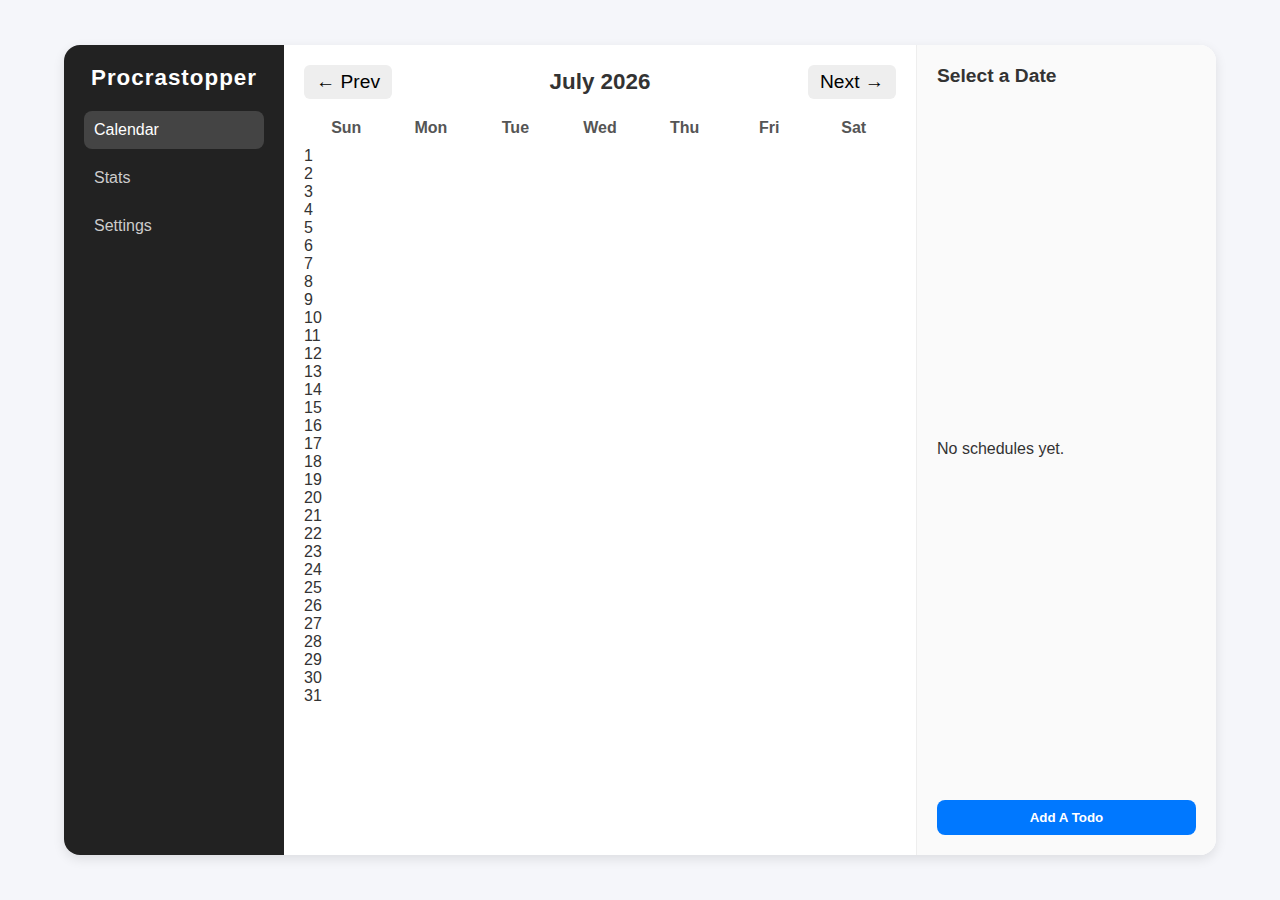
<file: learning JS/Todo app/index.html>
<!DOCTYPE html>
<html lang="en">
<head>
    <meta charset="UTF-8">
    <meta name="viewport" content="width=device-width, initial-scale=1.0">
    <title>Todo App</title>
    <link rel="stylesheet" href="style.css" />
</head>
<body>
<div class="app-container">
    <aside class="sidebar">
        <h2 class="logo">Procrastopper</h2>
        <nav class="menu">
            <button class="menu-item active">Calendar</button>
            <button class="menu-item">Stats</button>
            <button class="menu-item">Settings</button>
        </nav>
    </aside>

    <main class="main-content">
        <header class="calendar-header">
            <button id="prev-month">&#8592; Prev</button>
            <h1 id="month-year">Today's Month</h1>
            <button id="next-month">Next &#8594;</button>
        </header>

        <section class="calendar">
            <div class="day-names">
                <div>Sun</div>
                <div>Mon</div>
                <div>Tue</div>
                <div>Wed</div>
                <div>Thu</div>
                <div>Fri</div>
                <div>Sat</div>
            </div>

            <div id="days-grid"></div>
        </section>
    </main>

    <aside class="task-panel">
        <h3 id="selected-date">Select a Date</h3>
        <div class="task-list">
            <p>No schedules yet.</p>
        </div>
        <button id="add-task-btn">Add A Todo</button>
    </aside>
</div>
<script src="script.js"></script>
</body>
</html>
</file>
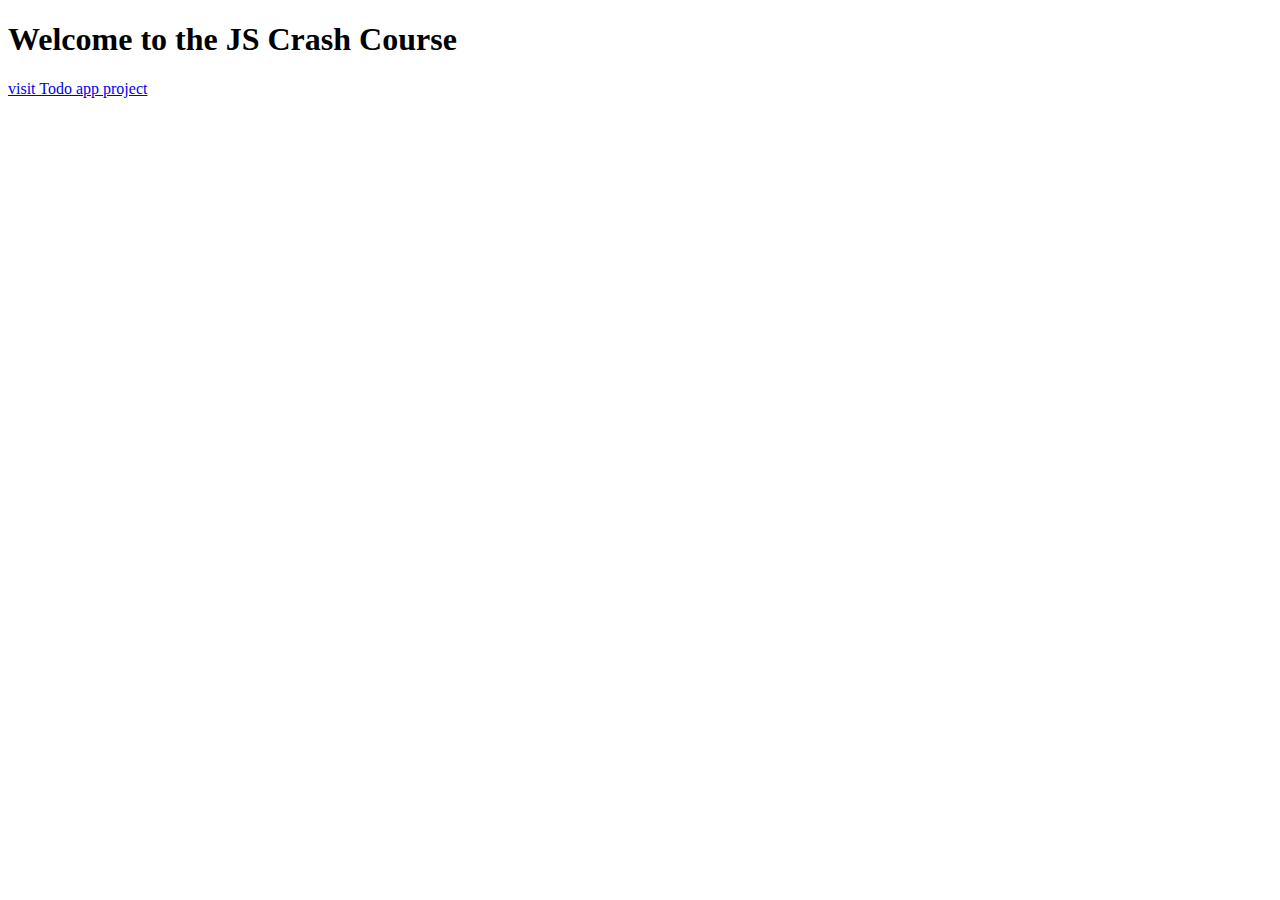
<file: learning JS/home.html>
<!DOCTYPE html>
<html lang="en">
<head>
    <meta charset="UTF-8">
    <meta name="viewport" content="width=device-width, initial-scale=1.0">
    <title>JS Crash Course</title>
</head>
<body>
    <header>
        <h1>Welcome to the JS Crash Course</h1>
    </header>
    <a href="Todo app/index.html">visit Todo app project</a>
   <script src="javasrcipt.js"></script> <!-- javascript loader  -->
</body>
</html>
</file>
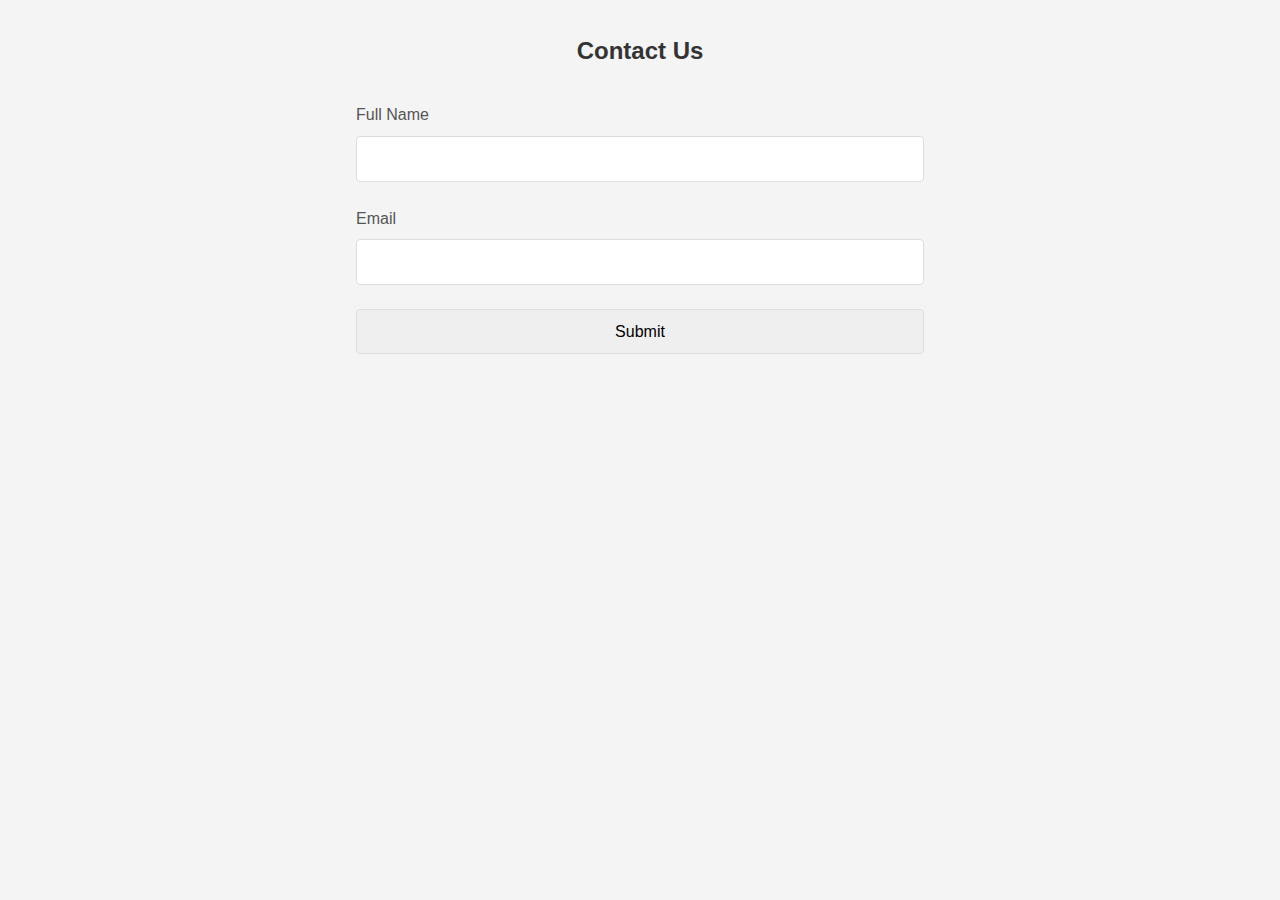
<file: learning JS/DOM/home.html>
<!DOCTYPE html>
<html lang="en">
<head>
    <meta charset="UTF-8">
    <meta name="viewport" content="width=device-width, initial-scale=1.0">
    <title>Contact Form</title>
    <link rel="stylesheet" href="style.css">
</head>
<body>
    <div class="container">
        <form id="contact-form">
            <h2>Contact Us</h2>
            <div class="msg"></div>
            
            <div class="form-group">
                <label for="name">Full Name</label>
                <input type="text" id="name" name="name" >
            </div>

            <div class="form-group">
                <label for="email">Email</label>
                <input type="email" id="email" name="email" >
            </div>

            <input class="btn" type="submit">
        </form>
<ul class="users"></ul>


    </div>
    <script src="Dom.js"></script>
</body>
</html>
</file>
<file: learning JS/DOM/style.css>
* {
    margin: 0;
    padding: 0;
    box-sizing: border-box;
}

body {
    font-family: Arial, sans-serif;
    background-color: #f4f4f4;
    line-height: 1.6;
}

.container {
    max-width: 600px;
    margin: 2rem auto;
    padding: 0 1rem;
}

.contact-form {
    background: white;
    padding: 2rem;
    border-radius: 8px;
    box-shadow: 0 2px 10px rgba(0, 0, 0, 0.1);
}

h2 {
    text-align: center;
    color: #333;
    margin-bottom: 2rem;
}

.form-group {
    margin-bottom: 1.5rem;
}

label {
    display: block;
    margin-bottom: 0.5rem;
    color: #555;
}

input,
textarea {
    width: 100%;
    padding: 0.8rem;
    border: 1px solid #ddd;
    border-radius: 4px;
    font-size: 1rem;
}

input:focus,
textarea:focus {
    outline: none;
    border-color: #4CAF50;
    box-shadow: 0 0 5px rgba(76, 175, 80, 0.2);
}

button {
    background-color: #4CAF50;
    color: white;
    padding: 0.8rem 1.5rem;
    border: none;
    border-radius: 4px;
    cursor: pointer;
    width: 100%;
    font-size: 1rem;
    transition: background-color 0.3s ease;
}

button:hover {
    background-color: #45a049;
}

/* Responsive design */
@media (max-width: 480px) {
    .container {
        margin: 1rem auto;
    }
    
    .contact-form {
        padding: 1rem;
    }
}
</file>
<file: learning JS/Todo app/style.css>
/* ===== Base Reset ===== */
* {
  margin: 0;
  padding: 0;
  box-sizing: border-box;
  font-family: "Poppins", sans-serif;
}

body {
  background-color: #f5f6fa;
  color: #333;
  height: 100vh;
  display: flex;
  justify-content: center;
  align-items: center;
}

/* ===== App Layout ===== */
.app-container {
  display: grid;
  grid-template-columns: 220px 1fr 300px;
  height: 90vh;
  width: 90vw;
  background: white;
  border-radius: 16px;
  box-shadow: 0 4px 12px rgba(0,0,0,0.1);
  overflow: hidden;
}

/* ===== Sidebar ===== */
.sidebar {
  background-color: #222;
  color: #fff;
  padding: 20px;
  display: flex;
  flex-direction: column;
  gap: 20px;
}

.logo {
  text-align: center;
  font-size: 1.4rem;
  letter-spacing: 1px;
}

.menu {
  display: flex;
  flex-direction: column;
  gap: 10px;
}

.menu-item {
  background: transparent;
  border: none;
  color: #ccc;
  font-size: 1rem;
  text-align: left;
  cursor: pointer;
  padding: 10px;
  border-radius: 8px;
  transition: background 0.2s;
}

.menu-item:hover,
.menu-item.active {
  background-color: #444;
  color: #fff;
}

/* ===== Main Calendar Area ===== */
.main-content {
  padding: 20px;
  display: flex;
  flex-direction: column;
}

.calendar-header {
  display: flex;
  justify-content: space-between;
  align-items: center;
  margin-bottom: 20px;
}

.calendar-header button {
  border: none;
  background: #eee;
  font-size: 1.2rem;
  cursor: pointer;
  padding: 6px 12px;
  border-radius: 6px;
}

.calendar-header button:hover {
  background: #ddd;
}

#month-year {
  font-size: 1.4rem;
  font-weight: 600;
}

/* ===== Calendar Grid ===== */
.day-names, .days-grid {
  display: grid;
  grid-template-columns: repeat(7, 1fr);
  text-align: center;
}

.day-names {
  font-weight: 600;
  color: #555;
  margin-bottom: 10px;
}

.days-grid div {
  padding: 10px;
  margin: 4px;
  border-radius: 8px;
  cursor: pointer;
  transition: background 0.2s;
}

.days-grid div:hover {
  background-color: #e9f5ff;
}

/* ===== Right Task Panel ===== */
.task-panel {
  background-color: #fafafa;
  border-left: 1px solid #eee;
  padding: 20px;
  display: flex;
  flex-direction: column;
  justify-content: space-between;
}

#selected-date {
  font-size: 1.2rem;
  margin-bottom: 10px;
}

#task-list {
  flex-grow: 1;
  overflow-y: auto;
}

.empty {
  color: #999;
  font-style: italic;
  text-align: center;
  margin-top: 20px;
}

#add-task-btn {
  background-color: #0078ff;
  color: white;
  border: none;
  padding: 10px;
  border-radius: 8px;
  cursor: pointer;
  font-weight: 600;
  transition: background 0.2s;
}

#add-task-btn:hover {
  background-color: #005fcc;
}
</file>
